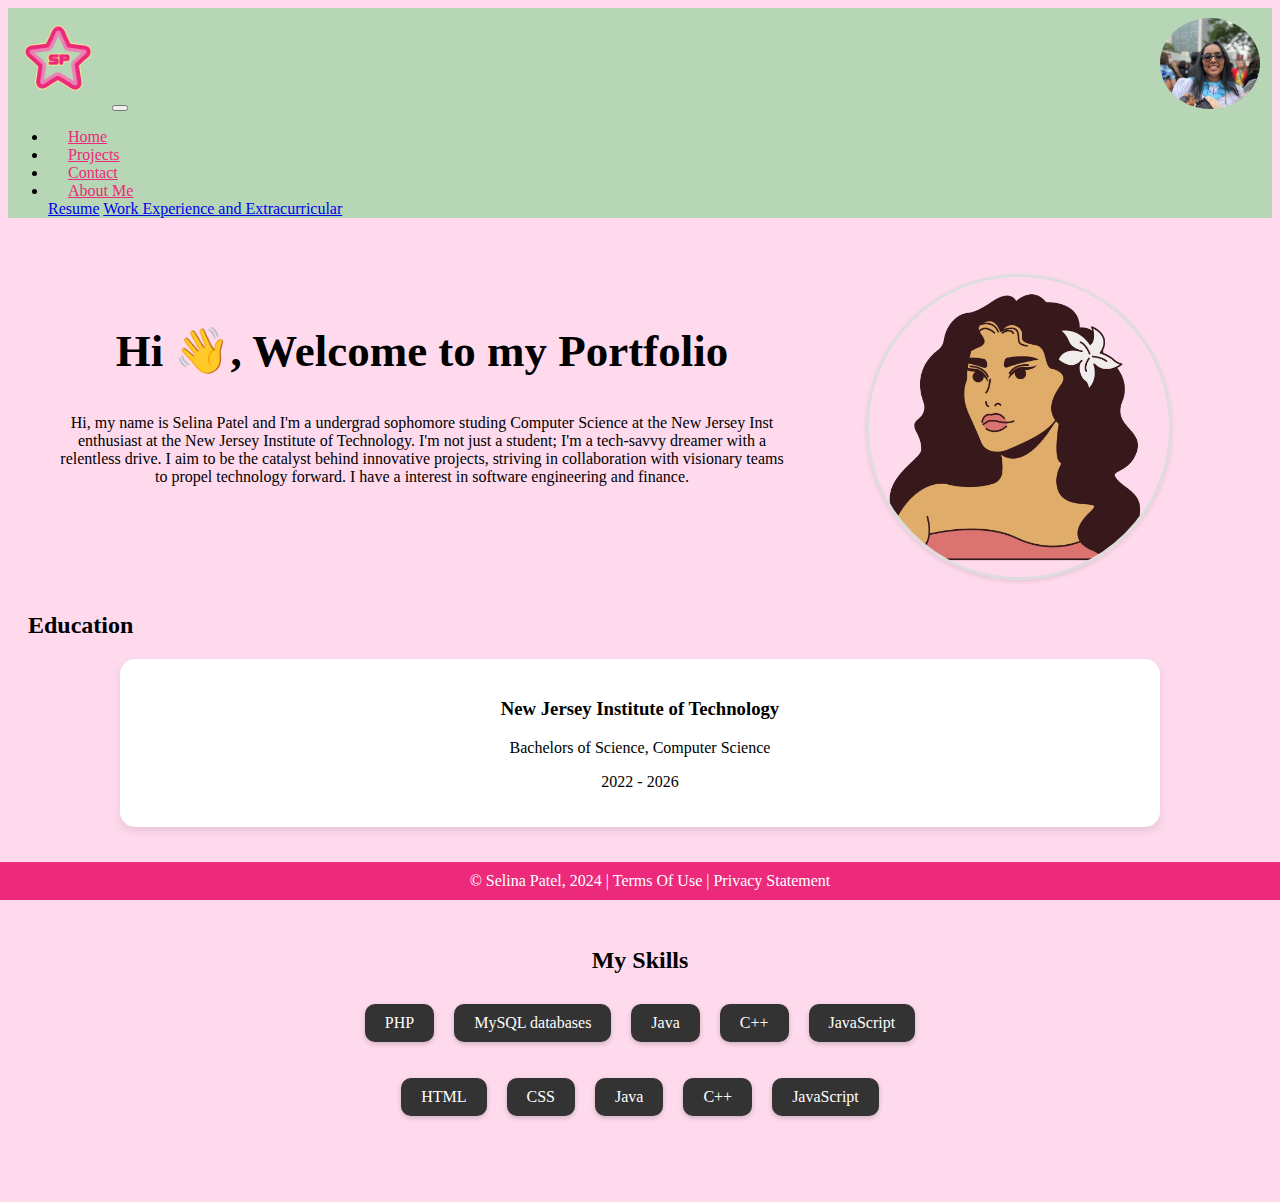
<file: index.html>
<!-- DEVELOPER: Selina Patel, IS117-102, Spring 2024-->

<!DOCTYPE html>
<html lang="en">
<head>
    <meta charset="UTF-8">
    <title>Selina Patel | Homepage</title>
    <!-- CSS only -->
    <link href="https://cdn.jsdelivr.net/npm/bootstrap@5.0.2/dist/css/bootstrap.min.css"
          rel="stylesheet"
          integrity="sha384-EVSTQN3/azprG1Anm3QDgpJLIm9Nao0Yz1ztcQTwFspd3yD65VohhpuuCOmLASjC"
          crossorigin="anonymous">
    <link rel="icon" href="images/SPfavtranpar.ico">

    <link href="css/main.css" rel="stylesheet">

</head>
<body>
<div class="container-fluid">
    <div class="row">
            <nav class="navbar navbar-expand-md
                    justify-content-start
                    bg-dark navbar-dark
                    col-12" id ="bootstrap-overrides">

                <!-- Brand -->
                <a class="navbar-brand" href="index.html"> <img src="images/SP-removebg-preview.png" alt="Logo for Portfolio" height ="100" ></a>
                <img src="images/profile.jpg" alt="Profile photo" class="profilephoto">
                <!-- Responsive Button for the smaller menu -->
                <button class="navbar-toggler" type="button"
                        data-bs-toggle="collapse" data-bs-target="#collapsibleNavbar">
                    <span class="navbar-toggler-icon"></span>
                </button>
                <div class="collapse navbar-collapse" id="collapsibleNavbar">
                    <ul class="navbar-nav">
                        <!-- Links -->
                        <li class="nav-item">
                            <a class="nav-link" href="index.html">Home</a>
                        </li>
                        <li class="nav-item">
                            <a class="nav-link" href="projects.html">Projects</a>
                        </li>
                        <li class="nav-item">
                            <a class="nav-link" href="contact.html">Contact</a>
                        </li>

                        <!-- Dropdown -->
                        <li class="nav-item dropdown">
                            <a class="nav-link dropdown-toggle" href="#" id="navbardrop"
                               data-toggle="dropdown" role="button" data-bs-toggle="dropdown" aria-expanded="false">
                                About Me
                            </a>
                            <div class="dropdown-menu">
                                <a class="dropdown-item" href="resume.html">Resume</a>
                                <a class="dropdown-item" href="workandextra.html">Work Experience and Extracurricular</a>
                            </div>
                        </li>
                    </ul>
                </div>
            </nav>

    <div class="col-sm-4  text-center">


    </div>
</div>

<main>
    <aside>
        <section id="image"  class="col-sm-12 text-center">
            <img src="images/Pic.png" alt="Profile Picture"  >
        </section>
    </aside>
    <section  id="about" style="margin-top: -50px;">
        <h2 class="col-sm-6  text-center">Hi 👋, Welcome to my Portfolio</h2>

        <p class="col-sm-6 text center">Hi, my name is Selina Patel and I'm a undergrad sophomore studing Computer Science at the New Jersey Inst
            enthusiast at the New Jersey Institute of Technology. I'm not just a student; I'm a tech-savvy dreamer with a
            relentless drive. I aim to be the catalyst behind innovative projects, striving in collaboration with
            visionary teams to propel technology forward. I
            have a interest in software engineering and finance. </p>


    </section>



    <!-- Education section with academic details -->
    <section id="education" >
        <h2 style="font-family: 'EB Garamond', serif;">Education <i class="fa fa-graduation-cap" aria-hidden="true"></i></h2>
        <!-- Education details are added here -->
        <div class="education-container">
            <div class="school">
                <h3>New Jersey Institute of Technology</h3>
                <p>Bachelors of Science, Computer Science</p>
                <p>2022 - 2026</p>
            </div>
        </div>
        <!-- Additional education entries can be added here -->
    </section>

    <section id="skills">
        <h2 style="font-family: 'EB Garamond', serif;">My Skills</h2>
        <!-- Lists of skills -->
        <ul class="skills-list">
            <li>PHP</li>
            <li>MySQL databases</li>
            <li>Java</li>
            <li>C++</li>
            <li>JavaScript</li>
        </ul>
        <ul class="skills-list">
            <li>HTML</li>
            <li>CSS</li>
            <li>Java</li>
            <li>C++</li>
            <li>JavaScript</li>

        </ul>
    </section>
</main>
 <footer class="footer page-footer font-small ">
     <div class="container">
        <div class="row">
            <span class="text-muted">&copy; Selina Patel, 2024 |  Terms Of Use  |  Privacy Statement</span>
        </div>
     </div>
  </footer>
</div>



    <!-- Javascript Bundle with Popper -->
<script src="https://cdn.jsdelivr.net/npm/bootstrap@5.0.2/dist/js/bootstrap.bundle.min.js"
        integrity="sha384-MrcW6ZMFYlzcLA8Nl+NtUVF0sA7MsXsP1UyJoMp4YLEuNSfAP+JcXn/tWtIaxVXM"
        crossorigin="anonymous">
</script>

</body>
</html>
</file>
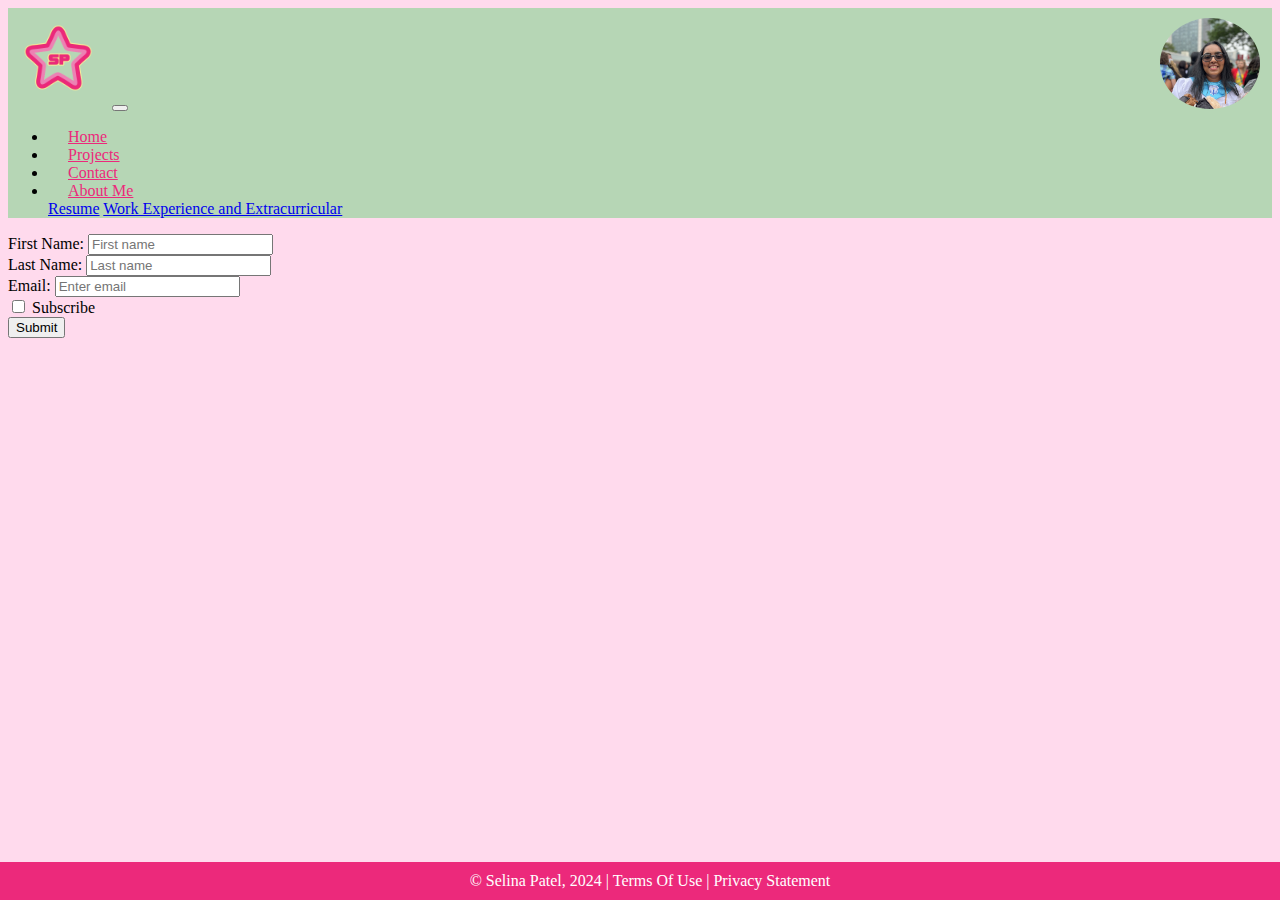
<file: contact.html>
<!-- DEVELOPER: Selina Patel, IS117-102, Spring 2024-->
<!DOCTYPE html>
<html lang="en">
<head>
    <meta charset="UTF-8">
    <title>Selina Patel | Contact</title>
    <!-- CSS only -->
    <link href="https://cdn.jsdelivr.net/npm/bootstrap@5.0.2/dist/css/bootstrap.min.css"
          rel="stylesheet"
          integrity="sha384-EVSTQN3/azprG1Anm3QDgpJLIm9Nao0Yz1ztcQTwFspd3yD65VohhpuuCOmLASjC"
          crossorigin="anonymous">
    <link href="css/main.css" rel="stylesheet">

</head>
<body>
<div class="container-fluid">
    <div class="row">
            <nav class="navbar navbar-expand-md
                    justify-content-start
                    bg-dark navbar-dark
                    col-12" id ="bootstrap-overrides">

                <!-- Brand -->
                <a class="navbar-brand" href="index.html"><img src="images/SP-removebg-preview.png" alt="Logo for Portfolio" height ="100" ></a>
                <img src="images/profile.jpg" alt="Profile photo" class="profilephoto">
                <!-- Responsive Button for the smaller menu -->
                <button class="navbar-toggler" type="button"
                        data-bs-toggle="collapse" data-bs-target="#collapsibleNavbar">
                    <span class="navbar-toggler-icon"></span>
                </button>
                <div class="collapse navbar-collapse" id="collapsibleNavbar">
                    <ul class="navbar-nav">
                        <!-- Links -->
                        <li class="nav-item">
                            <a class="nav-link" href="index.html">Home</a>
                        </li>
                        <li class="nav-item">
                            <a class="nav-link" href="projects.html">Projects</a>
                        </li>
                        <li class="nav-item">
                            <a class="nav-link" href="contact.html">Contact</a>
                        </li>

                        <!-- Dropdown -->
                        <li class="nav-item dropdown">
                            <a class="nav-link dropdown-toggle" href="#" id="navbardrop"
                               data-toggle="dropdown" role="button" data-bs-toggle="dropdown" aria-expanded="false">
                                About Me
                            </a>
                            <div class="dropdown-menu">
                                <a class="dropdown-item" href="resume.html">Resume</a>
                                <a class="dropdown-item" href="workandextra.html">Work Experience and Extracurricular</a>
                            </div>
                        </li>
                    </ul>
                </div>
            </nav>
        <div class="container">
          <div class="row">
            <form action="">
                <div class="form-group">
                    <label for="firstname">First Name:</label>
                    <input type="text" class="form-control" id="firstname"
                           placeholder="First name" name="firstname">
                </div>
                <div class="form-group">
                    <label for="lastname">Last Name:</label>
                    <input type="text" class="form-control" id="lastname"
                           placeholder="Last name" name="lastname">
                </div>
                <div class="form-group">
                    <label for="email">Email:</label>
                    <input type="email" class="form-control" id="email"
                           placeholder="Enter email" name="email">
                </div>
                <div class="form-group form-check">
                    <label class="form-check-label">
                        <input class="form-check-input"
                               type="checkbox" name="subscribe"> Subscribe
                    </label>
                </div>
                <button type="submit" class="btn btn-primary">Submit</button>
            </form>
        </row>
</div>
        </div>
 <footer class="footer page-footer font-small ">
     <div class="container">
        <div class="row">
            <span class="text-muted">&copy; Selina Patel, 2024 |  Terms Of Use  |  Privacy Statement</span>
        </div>
     </div>
  </footer>
</div>


    <!-- Javascript Bundle with Popper -->
<script src="https://cdn.jsdelivr.net/npm/bootstrap@5.0.2/dist/js/bootstrap.bundle.min.js"
        integrity="sha384-MrcW6ZMFYlzcLA8Nl+NtUVF0sA7MsXsP1UyJoMp4YLEuNSfAP+JcXn/tWtIaxVXM"
        crossorigin="anonymous">
</script>

</body>
</html>
</file>
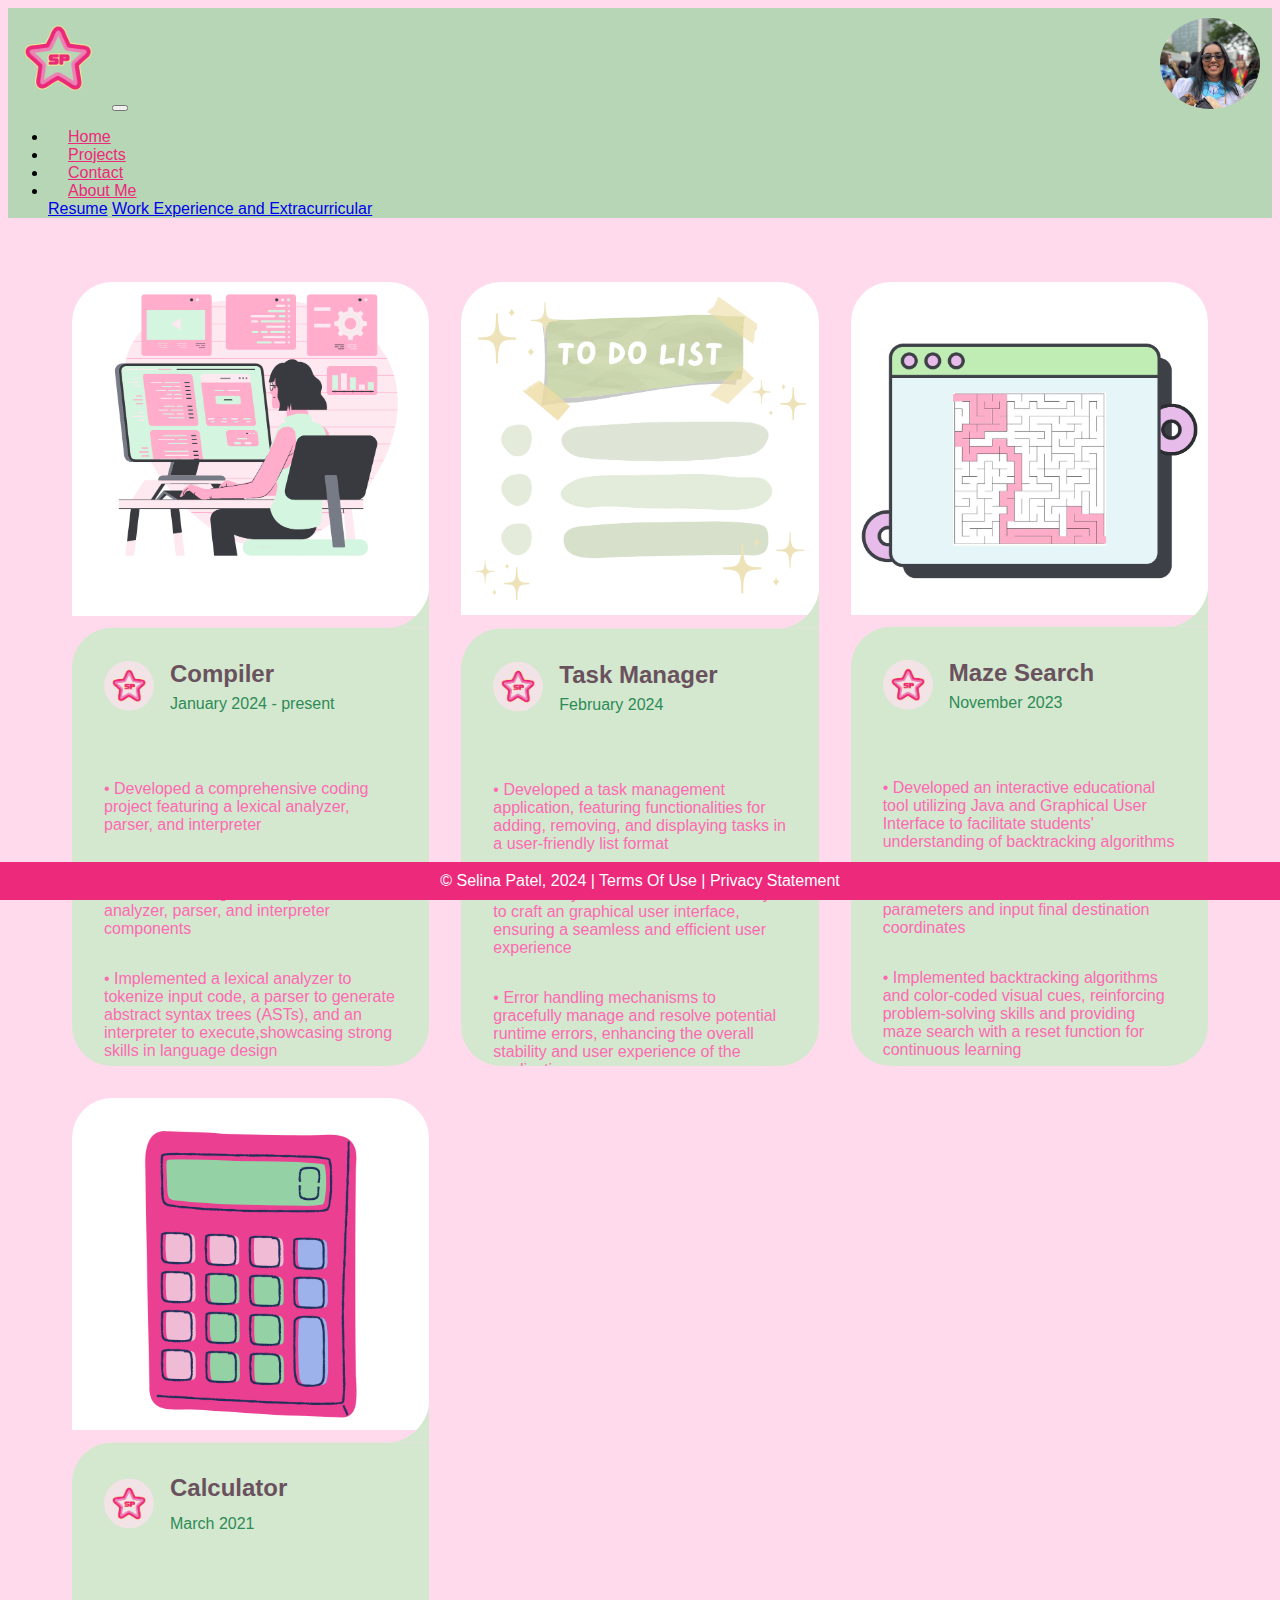
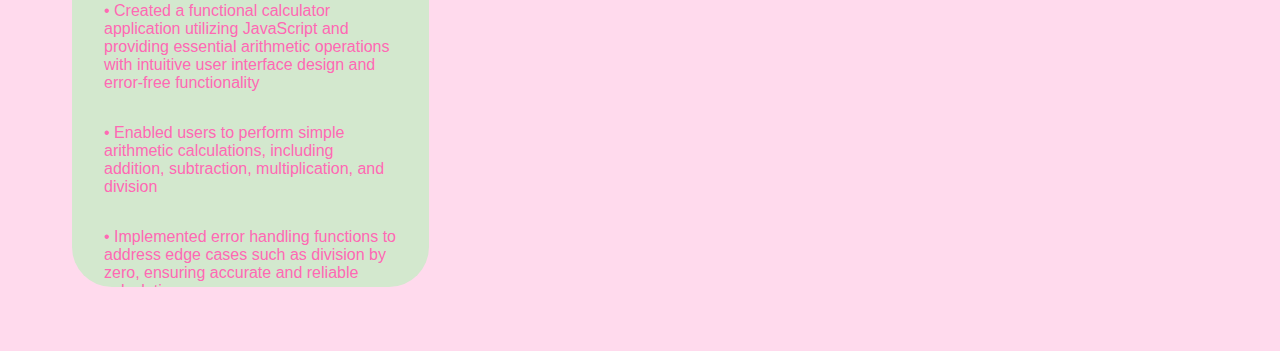
<file: projects.html>
<!-- DEVELOPER: Selina Patel, IS117-102, Spring 2024-->

<!DOCTYPE html>
<html lang="en">
<head>
    <meta charset="UTF-8">
    <title>Projects</title>
    <!-- CSS only -->
    <link href="https://cdn.jsdelivr.net/npm/bootstrap@5.0.2/dist/css/bootstrap.min.css"
          rel="stylesheet"
          integrity="sha384-EVSTQN3/azprG1Anm3QDgpJLIm9Nao0Yz1ztcQTwFspd3yD65VohhpuuCOmLASjC"
          crossorigin="anonymous">
    <link rel="icon" href="images/SPfavtranpar.ico">

    <link href="css/styleproject.css" rel="stylesheet">

</head>
<body>
<div class="container-fluid">
    <div class="row">
        <nav class="navbar navbar-expand-md
                    justify-content-start
                    bg-dark navbar-dark
                    col-12" id ="bootstrap-overrides">

            <!-- Brand -->
            <a class="navbar-brand" href="index.html"><img src="images/SP-removebg-preview.png" alt="Logo for Portfolio" height ="100" ></a>
            <img src="images/profile.jpg" alt="Profile photo" class="profilephoto">
            <!-- Responsive Button for the smaller menu -->
            <button class="navbar-toggler" type="button"
                    data-bs-toggle="collapse" data-bs-target="#collapsibleNavbar">
                <span class="navbar-toggler-icon"></span>
            </button>
            <div class="collapse navbar-collapse" id="collapsibleNavbar">
                <ul class="navbar-nav">
                    <!-- Links -->
                    <li class="nav-item">
                        <a class="nav-link" href="index.html">Home</a>
                    </li>
                    <li class="nav-item">
                        <a class="nav-link" href="projects.html">Projects</a>
                    </li>
                    <li class="nav-item">
                        <a class="nav-link" href="contact.html">Contact</a>
                    </li>

                    <!-- Dropdown -->
                    <li class="nav-item dropdown">
                        <a class="nav-link dropdown-toggle" href="#" id="navbardrop"
                           data-toggle="dropdown" role="button" data-bs-toggle="dropdown" aria-expanded="false">
                            About Me
                        </a>
                        <div class="dropdown-menu">
                            <a class="dropdown-item" href="resume.html">Resume</a>
                            <a class="dropdown-item" href="workandextra.html">Work Experience and Extracurricular</a>
                        </div>
                    </li>
                </ul>
            </div>
        </nav>

        <div class="col-sm-4  text-center">
        </div>


<main>
    <ul class="cards">
        <li>
            <a href="https://github.com/SelinaPatell" class="card" target="_blank">
                <img src="images/Code.png" class="card__image" alt="A person coding on a desktop" />
                <div class="card__overlay">
                    <div class="card__header">
                        <svg class="card__arc" xmlns="http://www.w3.org/2000/svg"><path /></svg>
                        <img class="card__thumb" src="images/SP.png" alt="Icon" />
                        <div class="card__header-text">
                            <h3 class="card__title">Compiler</h3>
                            <span class="card__status">January 2024 - present</span>
                        </div>
                    </div>
                    <p class="card__description">
                        •   Developed a comprehensive coding project featuring a lexical analyzer, parser, and interpreter
                    </p>
                    <p class="card__description">
                        •   Successfully passed comprehensive test cases,testing accuracy of the lexical analyzer, parser, and interpreter components
                    </p>
                    <p class="card__description">
                        •   Implemented a lexical analyzer to tokenize input code, a parser to generate abstract syntax trees (ASTs), and an interpreter to execute,showcasing strong skills in language design
                    </p>


                </div>
            </a>
        </li>
        <li>
            <a href="https://github.com/SelinaPatell/TaskManager" class="card" target="_blank" title="GitHub">
                <img src="images/TODO.png" class="card__image" alt="A To-do photo" height="200" />
                <div class="card__overlay">
                    <div class="card__header">
                        <svg class="card__arc" xmlns="http://www.w3.org/2000/svg"><path /></svg>
                        <img class="card__thumb" src="images/SP.png" alt="Icon of website" />
                        <div class="card__header-text">
                            <h3 class="card__title">Task Manager</h3>
                            <span class="card__status">February 2024</span>
                        </div>
                    </div>
                    <p class="card__description">
                        •	Developed a task management application, featuring functionalities for adding, removing, and displaying tasks in a user-friendly list format
                    </p>
                    <p class="card__description">
                    •	Utilized Python with the Tkinter library to craft an graphical user interface, ensuring a seamless and efficient user experience
                    </p>
                    <p class="card__description">
                        •   Error handling mechanisms to gracefully manage and resolve potential runtime errors, enhancing the overall stability and user experience of the application
                    </p>
                </div>
            </a>
        </li>
        <li>
            <a href="https://github.com/SelinaPatell" class="card" target="_blank">
                <img src="images/Maze.png" class="card__image" alt="A maze on a Macbook tab" />
                <div class="card__overlay">
                    <div class="card__header">
                        <svg class="card__arc" xmlns="http://www.w3.org/2000/svg"><path /></svg>
                        <img class="card__thumb" src="images/SP.png" alt="Icon" />
                        <div class="card__header-text">
                            <h3 class="card__title"> Maze Search</h3>
                            <span class="card__status">November 2023</span>
                        </div>
                    </div>
                    <p class="card__description">
                        •	Developed an interactive educational tool utilizing Java and Graphical User Interface to facilitate students' understanding of backtracking algorithms
                    </p>
                    <p class="card__description">
                        •	Empowered users to customize maze parameters and input final destination coordinates
                    </p>
                    <p class="card__description">
                        •	Implemented backtracking algorithms and color-coded visual cues, reinforcing problem-solving skills and providing maze search with a reset function for continuous learning
                    </p>
                </div>
            </a>
        </li>
        <li>
            <a href="https://github.com/SelinaPatell" class="card" target="_blank">
                <img src="images/Calc.png" class="card__image" alt="A pink calculator" />
                <div class="card__overlay">
                    <div class="card__header">
                        <svg class="card__arc" xmlns="http://www.w3.org/2000/svg"><path /></svg>
                        <img class="card__thumb" src="images/SP.png" alt="Icon" />
                        <div class="card__header-text">
                            <h3 class="card__title">Calculator</h3>
                            <span class="card__tagline"></span>
                            <span class="card__status">March 2021</span>
                        </div>
                    </div>
                    <p class="card__description">
                        •	Created a functional calculator application utilizing JavaScript and providing essential arithmetic operations with intuitive user interface design and error-free functionality
                        </p>
                    <p class="card__description">
                        •	Enabled users to perform simple arithmetic calculations, including addition, subtraction, multiplication, and division
                       </p>
                    <p class="card__description">
                        •	Implemented error handling functions to address edge cases such as division by zero, ensuring accurate and reliable calculations
                    </p>
                </div>
            </a>
        </li>

    </ul>
</main>

    </div>
    <footer class="footer page-footer font-small ">
        <div class="container">
            <div class="row">
                <span class="text-muted">&copy; Selina Patel, 2024 |  Terms Of Use  |  Privacy Statement</span>
            </div>
        </div>
    </footer>
</div>



<!-- Javascript Bundle with Popper -->
<script src="https://cdn.jsdelivr.net/npm/bootstrap@5.0.2/dist/js/bootstrap.bundle.min.js"
        integrity="sha384-MrcW6ZMFYlzcLA8Nl+NtUVF0sA7MsXsP1UyJoMp4YLEuNSfAP+JcXn/tWtIaxVXM"
        crossorigin="anonymous">
</script>

</body>
</html>
</file>
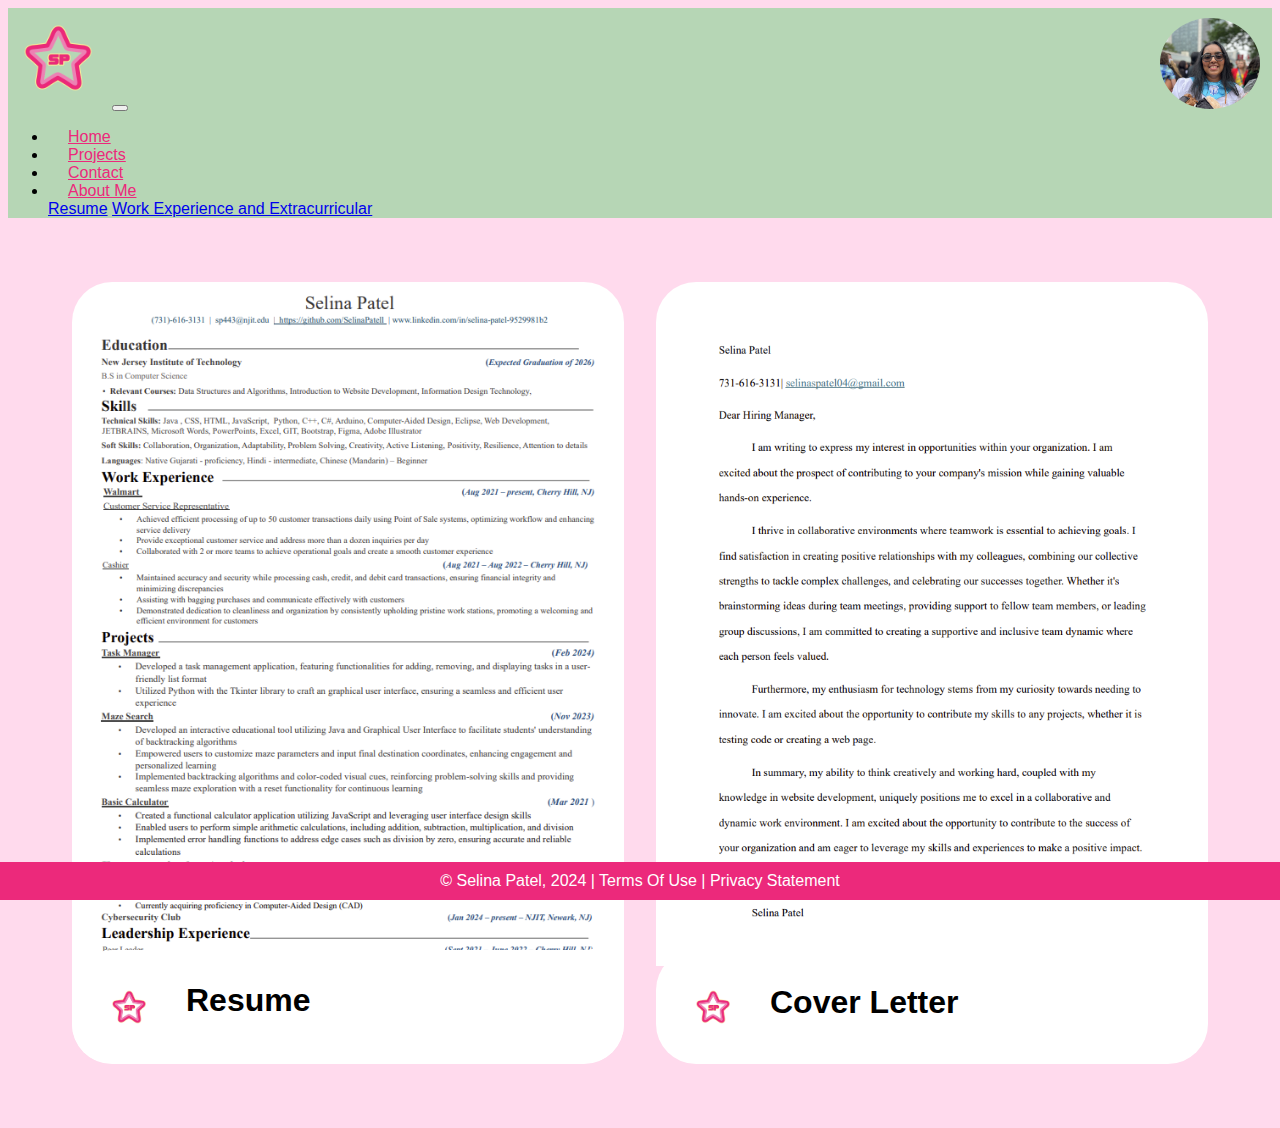
<file: resume.html>
<!-- DEVELOPER: Selina Patel, IS117-102, Spring 2024-->

<!DOCTYPE html>
<html lang="en">
<head>
    <meta charset="UTF-8">
    <title>My Homepage for portfolio</title>
    <!-- CSS only -->
    <link href="https://cdn.jsdelivr.net/npm/bootstrap@5.0.2/dist/css/bootstrap.min.css"
          rel="stylesheet"
          integrity="sha384-EVSTQN3/azprG1Anm3QDgpJLIm9Nao0Yz1ztcQTwFspd3yD65VohhpuuCOmLASjC"
          crossorigin="anonymous">
    <link rel="icon" href="images/SPfavtranpar.ico">
    <link href="css/styleaboutme.css" rel="stylesheet">

</head>
<body>
<div class="container-fluid">
    <div class="row">
        <nav class="navbar navbar-expand-md
                    justify-content-start
                    bg-dark navbar-dark
                    col-12" id="bootstrap-overrides">

            <!-- Brand -->
            <a class="navbar-brand" href="index.html"><img src="images/SP-removebg-preview.png" alt="Logo for Portfolio" height ="100" ></a>
            <img src="images/profile.jpg" alt="Profile photo" class="profilephoto">
            <!-- Responsive Button for the smaller menu -->
            <button class="navbar-toggler" type="button"
                    data-bs-toggle="collapse" data-bs-target="#collapsibleNavbar">
                <span class="navbar-toggler-icon"></span>
            </button>
            <div class="collapse navbar-collapse" id="collapsibleNavbar">
                <ul class="navbar-nav">
                    <!-- Links -->
                    <li class="nav-item">
                        <a class="nav-link" href="index.html">Home</a>
                    </li>
                    <li class="nav-item">
                        <a class="nav-link" href="projects.html">Projects</a>
                    </li>
                    <li class="nav-item">
                        <a class="nav-link" href="contact.html">Contact</a>
                    </li>

                    <!-- Dropdown -->
                    <li class="nav-item dropdown">
                        <a class="nav-link dropdown-toggle" href="#" id="navbardrop"
                           data-toggle="dropdown" role="button" data-bs-toggle="dropdown" aria-expanded="false">
                            About Me
                        </a>
                        <div class="dropdown-menu">
                            <a class="dropdown-item" href="resume.html">Resume</a>
                            <a class="dropdown-item" href="workandextra.html">Work Experience and Extracurricular</a>
                        </div>
                    </li>
                </ul>
            </div>
        </nav>

        <div class="col-sm-4  text-center">
        </div>
    </div>
    <ul class="cards">
        <li>
            <a href="Documents/Selina%20Patel%20-%20Resume.pdf" class="card" target="_blank">
                <img src="images/resume.png" class="card__image" alt="MyResume" />
                <div class="card__overlay">
                    <div class="card__header">
                        <svg class="card__arc" xmlns="http://www.w3.org/2000/svg"><path /></svg>
                        <img class="card__thumb" src="images/SP-removebg-preview.png" alt="Icon" />
                        <div class="card__header-text">
                            <h3 class="card__title">Resume</h3>
                            <span class="card__tagline"> </span>
                            <span class="card__status"></span>
                        </div>
                    </div>
                    <p class="card__description"></p>
                </div>
            </a>
        </li>
        <li>
            <a href="Documents/Cover%20Letter.pdf" class="card" target="_blank">
                <img src="images/Cover%20Letter.png" class="card__image" alt="Cover letter photo" />
                <div class="card__overlay">
                    <div class="card__header">
                        <svg class="card__arc" xmlns="http://www.w3.org/2000/svg"><path /></svg>
                        <img class="card__thumb" src="images/SP-removebg-preview.png" alt="Icon" />
                        <div class="card__header-text">
                            <h3 class="card__title">Cover Letter</h3>
                            <span class="card__status"></span>
                        </div>
                    </div>
                    <p class="card__description"></p>
                </div>
            </a>
        </li>
    </ul>
    <footer class="footer page-footer font-small ">
        <div class="container">
            <div class="row">
                <span class="text-muted">&copy; Selina Patel, 2024 |  Terms Of Use  |  Privacy Statement</span>
            </div>
        </div>
    </footer>
</div>



<!-- Javascript Bundle with Popper -->
<script src="https://cdn.jsdelivr.net/npm/bootstrap@5.0.2/dist/js/bootstrap.bundle.min.js"
        integrity="sha384-MrcW6ZMFYlzcLA8Nl+NtUVF0sA7MsXsP1UyJoMp4YLEuNSfAP+JcXn/tWtIaxVXM"
        crossorigin="anonymous">
</script>

</body>
</html>
</file>
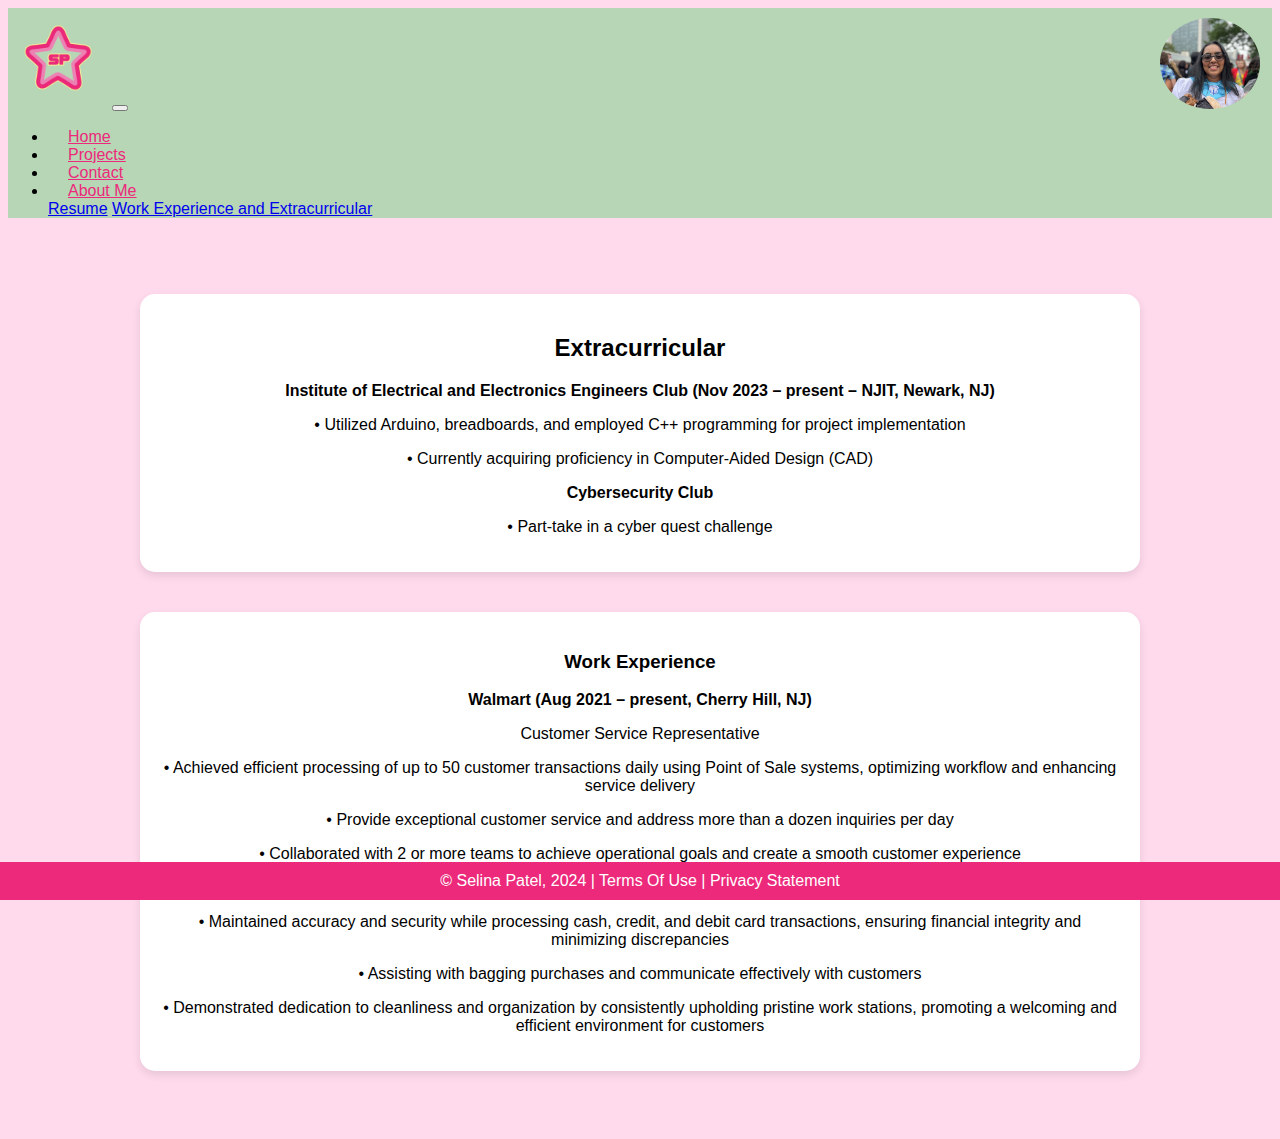
<file: workandextra.html>
<!-- DEVELOPER: Selina Patel, IS117-102, Spring 2024-->

<!DOCTYPE html>
<html lang="en">
<head>
    <meta charset="UTF-8">
    <title>My Homepage for portfolio</title>
    <!-- CSS only -->
    <link href="https://cdn.jsdelivr.net/npm/bootstrap@5.0.2/dist/css/bootstrap.min.css"
          rel="stylesheet"
          integrity="sha384-EVSTQN3/azprG1Anm3QDgpJLIm9Nao0Yz1ztcQTwFspd3yD65VohhpuuCOmLASjC"
          crossorigin="anonymous">
    <link rel="icon" href="images/SPfavtranpar.ico">

    <link href="css/styleaboutme.css" rel="stylesheet">

</head>
<body>
<div class="container-fluid">
    <div class="row">
        <nav class="navbar navbar-expand-md
                    justify-content-start
                    bg-dark navbar-dark
                    col-12" id ="bootstrap-overrides">

            <!-- Brand -->
            <a class="navbar-brand" href="index.html"><img src="images/SP-removebg-preview.png" alt="Logo for Portfolio" height ="100" ></a>
            <img src="images/profile.jpg" alt="Profile photo" class="profilephoto">
            <!-- Responsive Button for the smaller menu -->
            <button class="navbar-toggler" type="button"
                    data-bs-toggle="collapse" data-bs-target="#collapsibleNavbar">
                <span class="navbar-toggler-icon"></span>
            </button>
            <div class="collapse navbar-collapse" id="collapsibleNavbar">
                <ul class="navbar-nav">
                    <!-- Links -->
                    <li class="nav-item">
                        <a class="nav-link" href="index.html">Home</a>
                    </li>
                    <li class="nav-item">
                        <a class="nav-link" href="projects.html">Projects</a>
                    </li>
                    <li class="nav-item">
                        <a class="nav-link" href="contact.html">Contact</a>
                    </li>

                    <!-- Dropdown -->
                    <li class="nav-item dropdown">
                        <a class="nav-link dropdown-toggle" href="#" id="navbardrop"
                           data-toggle="dropdown" role="button" data-bs-toggle="dropdown" aria-expanded="false">
                            About Me
                        </a>
                        <div class="dropdown-menu">
                            <a class="dropdown-item" href="resume.html">Resume</a>
                            <a class="dropdown-item" href="workandextra.html">Work Experience and Extracurricular</a>
                        </div>
                    </li>
                </ul>
            </div>
        </nav>

        <div class="col-sm-12  text-center">
            <section id="extra">
                <div class="clubs">
                    <div class="place">
                        <h2>Extracurricular</h2>
                        <p><b>
                            Institute of Electrical and Electronics Engineers Club 				   (Nov 2023 – present – NJIT, Newark, NJ)
                        </b>
                        </p>
                        <p>
                            •	Utilized Arduino, breadboards, and employed C++ programming for project implementation
                            </p>
                        <p>
                            •	Currently acquiring proficiency in Computer-Aided Design (CAD)
                        </p>
                        <p><b> Cybersecurity Club</b>
                            </p>
                        <p>
                            •   Part-take in a cyber quest challenge
                        </p>
                    </div>
                </div>

                <div class="work">
                    <div class="place">
                        <h3>Work Experience </h3>
                        <p>
                            <b>Walmart    	(Aug 2021 – present, Cherry Hill, NJ)
                            </b>
                            </p>
                        <p>
                            Customer Service Representative
                            </p>
                        <p>
                            •	Achieved efficient processing of up to 50 customer transactions daily using Point of Sale systems, optimizing workflow and enhancing service delivery
                            </p>
                        <p>
                            •	Provide exceptional customer service and address more than a dozen inquiries per day
                            </p>
                        <p>
                            •	Collaborated with 2 or more teams to achieve operational goals and create a smooth customer experience
                           </p>
                        <p>
                            Cashier (Aug 2021 – Aug 2022 – Cherry Hill, NJ)
                            </p>
                        <p>
                            •	Maintained accuracy and security while processing cash, credit, and debit card transactions, ensuring financial integrity and minimizing discrepancies
                           </p>
                        <p>
                            •	Assisting with bagging purchases and communicate effectively with customers
                           </p>
                        <p>
                            •	Demonstrated dedication to cleanliness and organization by consistently upholding pristine work stations, promoting a welcoming and efficient environment for customers

                        </p>

                    </div>
                </div>
            </section>
        </div>
    </div>
    <footer class="footer page-footer font-small ">
        <div class="container">
            <div class="row">
                <span class="text-muted">&copy; Selina Patel, 2024 |  Terms Of Use  |  Privacy Statement</span>
            </div>
        </div>
    </footer>
</div>


<!-- Javascript Bundle with Popper -->
<script src="https://cdn.jsdelivr.net/npm/bootstrap@5.0.2/dist/js/bootstrap.bundle.min.js"
        integrity="sha384-MrcW6ZMFYlzcLA8Nl+NtUVF0sA7MsXsP1UyJoMp4YLEuNSfAP+JcXn/tWtIaxVXM"
        crossorigin="anonymous">
</script>

</body>
</html>
</file>
<file: css/main.css>
/*DEVELOPER: Selina Patel, IS 117-102, Spring 2024*/
.footer {
    position: fixed;
    left: 0;
    bottom: 0;
    width: 100%;
    background-color: #ec297b;
    color: white;
    text-align: center;
    padding: 10px;
    font-size: 1rem;
}

.text-muted {
    color: #fff !important;
}

.profilephoto{
    position: absolute;
    top: 18px;
    right: 20px;
    width: 100px; /* Adjust size as needed */
    height: auto; /* Ensures aspect ratio is maintained */
    border-radius: 50%;
}

#bootstrap-overrides {
    background-color: #b6d6b5 !important;
}

.navbar-dark .navbar-nav .nav-link {
    color: #ec297b;
    padding: 20px;
}

body{
    background-color: #FFDAED;
}

section {
    padding: 20px; /* Padding inside each section */
}

/*section img{*/
/*     !*float: right;*/
/*     margin: -200px 50px 10px 50px;*!*/

/*    float: right;*/
/*    max-width: 40%;*/
/*    min-width: 150px;*/
/*    margin: -200px 250px 50px 50px;*/

/* }*/
#about {
    padding: 50px; /* Padding around the about section */
    margin: 20px auto; /* Margin auto for center alignment */
    text-align: center; /* Center text alignment */

}

#about h2{
    font-size: 45px; /* Font size for heading */
    margin-top: 50px;

}

#image img {
    border-radius: 50%; /* Make the image circular */
    width: 300px;
    height: auto;
    border: 3px solid #ddd; /* Border around the image */
    box-shadow: 0 2px 4px rgba(0, 0, 0, 0.1); /* Shadow effect */
    margin: 20px 80px;
    float: right;


}


.icon {
    width: 30px; /* Width of the icon (e.g., graduation hat) */
    vertical-align: middle; /* Align icon vertically with text */
}

#education {
    padding: 20px; /* Padding around the education section */
    border-radius: 20px; /* Rounded corners */

}

.school {
    background-color: #fff; /* Background color for school div */
    border-radius: 15px; /* Rounded corners */
    box-shadow: 0 4px 8px rgba(0, 0, 0, 0.1); /* Shadow effect */
    padding: 20px; /* Padding inside each school div */
    margin: 20px auto; /* Centered margin */
    max-width: 1000px; /* Maximum width */
    text-align: center;
}

.school:hover {
    box-shadow: 0 6px 12px rgba(0, 0, 0, 0.3); /* Darker shadow on hover */
}

/* Skills section styling */
#skills {
    margin: 40px 0; /* Margin around skills section */
    text-align: center; /* Center text alignment */
}

.skills-list {
    list-style: none; /* Remove bullet points */
    padding: 0; /* Remove padding */
    display: flex; /* Use flexbox for layout */
    justify-content: center; /* Center items horizontally */
    flex-wrap: wrap; /* Allow items to wrap */
}

.skills-list li {
    background-color: #333; /* Background color for each skill */
    color: #fff; /* Text color */
    padding: 10px 20px; /* Padding inside each skill */
    margin: 10px; /* Margin around each skill */
    border-radius: 10px; /* Rounded corners */
    box-shadow: 0 2px 5px rgba(0,0,0,0.2); /* Shadow effect */
    transition: background-color 0.3s; /* Transition for hover effect */
}

.skills-list li:hover {
    background-color: #555; /* Darker background on hover */
}


@media only screen and (max-width: 734px) {
    section .about {
        font-size: 125%
    }
    section p {
        font-size: 110%;
    }
    section img {
        float: none;
        margin: 0 auto 50px;
    }

}
@media only screen and (max-width: 648px) {
    section img{
        max-width: 80%;
    }
}
@media (max-width: 768px) {
    .education-container {
        padding: 0; /* Remove padding */
    }
    .school {
        margin-left: 0; /* Remove left margin */
        margin-right: 0; /* Remove right margin */
    }
}
</file>
<file: css/styleproject.css>
.footer {
    position: fixed;
    left: 0;
    bottom: 0;
    width: 100%;
    background-color: #ec297b;
    color: white;
    text-align: center;
    padding: 10px;
    font-size: 1rem;
}
.text-muted {
    color: #fff !important;
}
#bootstrap-overrides{
    background-color: #b6d6b5 !important;
}

.navbar-dark .navbar-nav .nav-link {
    color: #ec297b;
    padding: 20px;
}

body{
    background-color: #FFDAED !important;
}

.profilephoto{
    position: absolute;
    top: 18px;
    right: 20px;
    width: 100px; /* Adjust size as needed */
    height: auto; /* Ensures aspect ratio is maintained */
    border-radius: 50%;
}

:root {
    --surface-color: #d3e8ce;
    --curve: 40;
}

* {
    box-sizing: border-box;
}

body {
    font-family: 'Noto Sans JP', sans-serif;
    background-color: #fef8f8;
}

.cards {
    display: grid;
    grid-template-columns: repeat(auto-fit, minmax(300px, 1fr));
    gap: 2rem;
    margin: 4rem 5vw;
    padding: 0;
    list-style-type: none;
}

.card {
    position: relative;
    display: block;
    height: 100%;
    border-radius: calc(var(--curve) * 1px);
    overflow: hidden;
    text-decoration: none;
}

.card__image {
    width: 100%;
    height: auto;
}

.card__overlay {
    position: inherit;
    bottom: 0;
    left: 0;
    right: 0;
    z-index: 0;

    background-color: var(--surface-color);
    transform: translateY(10%);
    transition: .2s ease-in-out;


}

.card:hover .card__overlay {
    transform: translateY(0);
}

.card__header {
    position: relative;
    display: flex;
    align-items: center;
    gap: 1em;
    padding: 2em;
    border-radius: calc(var(--curve) * 1px) 0 0 0;
    background-color: var(--surface-color);
    transform: translateY(-30%);
    transition: .2s ease-in-out;
}

.card__arc {
    width: 80px;
    height: 80px;
    position: absolute;
    bottom: 100%;
    right: 0;
    z-index: 1;
}

.card__arc path {
    fill: var(--surface-color);
    d: path("M 40 80 c 22 0 40 -22 40 -40 v 40 Z");
}

.card:hover .card__header {
    transform: translateY(0);
}

.card__thumb {
    flex-shrink: 0;
    width: 50px;
    height: 50px;
    border-radius: 50%;
}

.card__title {
    font-size: 1.5em;
    margin: 0 0 .3em;
    color: #6A515E;
}

.card__tagline {
    display: block;
    margin: 1em 0;
    font-size: .8em;
    color: #D7BDCA;
}

.card__status {
    font-size: 1em;
    color: seagreen;
}

.card__description {
    padding: 0 2em 2em;
    margin: 0;
    font-size: 1em;
    color: hotpink;

    display: -webkit-box;
    -webkit-box-orient: vertical;
    -webkit-line-clamp: 10;
    overflow: hidden;
}

element.style {
    padding-bottom: 200px;
}
</file>
<file: css/styleaboutme.css>
.footer {
    position: fixed;
    left: 0;
    bottom: 0;
    width: 100%;
    background-color: #ec297b;
    color: white;
    text-align: center;
    padding: 10px;
    font-size: 1rem;
}
.text-muted {
    color: #fff !important;
}

#bootstrap-overrides{
    background-color: #b6d6b5 !important;
}

.navbar-dark .navbar-nav .nav-link {
    color: #ec297b;
    padding: 20px;
}

body {
    background-color: #FFDAED !important;
}

.profilephoto{
    position: absolute;
    top: 18px;
    right: 20px;
    width: 100px; /* Adjust size as needed */
    height: auto; /* Ensures aspect ratio is maintained */
    border-radius: 50%;
}

:root {
    --surface-color: #fff;
    --curve: 40;
}

* {
    box-sizing: border-box;
}

body {
    font-family: 'Noto Sans JP', sans-serif;
    background-color: #fef8f8;
}

.cards {
    display: grid;
    grid-template-columns: repeat(auto-fit, minmax(300px, 1fr));
    gap: 2rem;
    margin: 4rem 5vw;
    padding: 0;
    list-style-type: none;
}

.card {
    position: relative;
    display: block;
    height: 100%;
    border-radius: calc(var(--curve) * 1px);
    overflow: hidden;
    text-decoration: none;
}

.card__image {
    width: 100%;
    height: auto;
}

.card__overlay {
    position: absolute;
    bottom: 0;
    left: 0;
    right: 0;
    z-index: 0;
    border-radius: calc(var(--curve) * 1px);
    background-color: var(--surface-color);
    transform: translateY(100%);
    transition: .2s ease-in-out;
}

.card:hover .card__overlay {
    transform: translateY(0);
}

.card__header {
    position: relative;
    display: flex;
    align-items: center;
    gap: 2em;
    padding: 2em;
    border-radius: calc(var(--curve) * 1px) 0 0 0;
    background-color: var(--surface-color);
    transform: translateY(-100%);
    transition: .2s ease-in-out;
}

.card__arc {
    width: 80px;
    height: 80px;
    position: absolute;
    bottom: 100%;
    right: 0;
    z-index: 1;
}

.card__arc path {
    fill: var(--surface-color);
    d: path("M 40 80 c 22 0 40 -22 40 -40 v 40 Z");
}

.card:hover .card__header {
    transform: translateY(0);
}

.card__thumb {
    flex-shrink: 0;
    width: 50px;
    height: 50px;
    border-radius: 50%;
}

.card__title {
    font-size: 2em;
    margin: 0 0 .3em;
    color: black;
}

.card__tagline {
    display: block;
    margin: 1em 0;
    font-family: "MockFlowFont";
    font-size: .8em;
    color: #D7BDCA;
}

.card__status {
    font-size: .8em;
    color: #D7BDCA;
}

.card__description {
    padding: 0 2em 2em;
    margin: 0;
    color: #D7BDCA;
    font-family: "MockFlowFont";
    display: -webkit-box;
    -webkit-box-orient: vertical;
    -webkit-line-clamp: 3;
    overflow: hidden;
}

#extra {
    padding: 20px; /* Padding around the education section */
    border-radius: 20px; /* Rounded corners */
}

.clubs,.work {
    background-color: #fff; /* Background color for school div */
    border-radius: 15px; /* Rounded corners */
    box-shadow: 0 4px 8px rgba(0, 0, 0, 0.1); /* Shadow effect */
    padding: 20px; /* Padding inside each school div */
    margin: 40px auto; /* Centered margin */
    max-width: 1000px; /* Maximum width */
    text-align: center;
}
.clubs:hover {
    box-shadow: 0 6px 12px rgba(0, 0, 0, 0.3); /* Darker shadow on hover */
}
.work:hover {
    box-shadow: 0 6px 12px rgba(0, 0, 0, 0.3); /* Darker shadow on hover */
}
</file>
